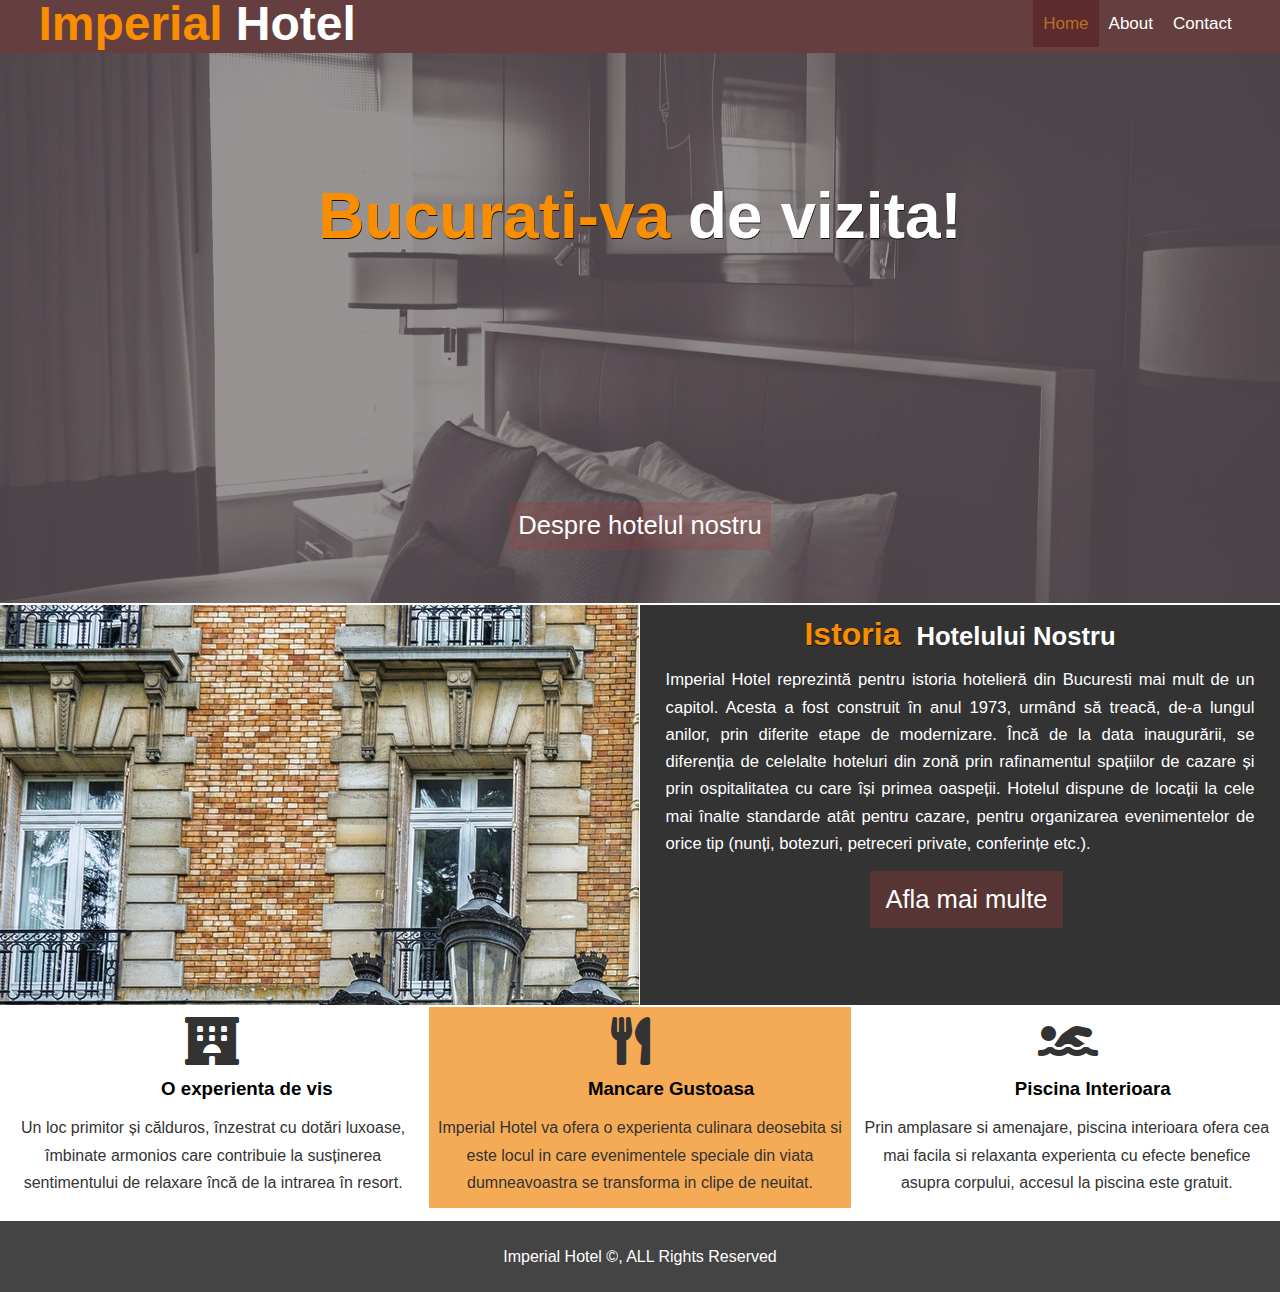
<file: index.html>
<!DOCTYPE html>
<html lang="en">

<head>
    <meta charset="UTF-8">
    <meta http-equiv="X-UA-Compatible" content="IE=edge">
    <meta name="viewport" content="width=device-width, initial-scale=1.0">
    <meta name="description" content="Hotelul Imperial este potrivit pentru persoanele care vor sa isi petreaca timp alaturi de familie">

    <link rel="shortcut icon" type="image" href="imagini/logo.JPG">
    <link rel="stylesheet" href="stylesheet.css">
    <link rel="stylesheet" href="https://use.fontawesome.com/releases/v5.6.1/css/all.css">
    <title>Imperial Hotel | HOME</title>
</head>

<body>
    <header>

        <nav id="navbar">
            <div class="container ">
                <h1 class="logo"><a href="index.html"><span id="numehotel">Imperial</span><span id="hotel"> Hotel</span></a> </h1>
                <ul class="menu">
                    <li><a class="current" href="index.html">Home</a></li>
                    <li><a href="about.html">About</a></li>
                    <li><a id="navbardr" href="contact.html">Contact</a></li>
                </ul>
            </div>
        </nav>


        <div id="showcase">
            <div class="container">
                <div class="showcase-content">
                    <div id="titlu">
                        <h1><span class="text-primary"> Bucurati-va</span> <span class="umbre">de vizita!</span> </h1>
                    </div>
                    <a class="btn" href="about.html">Despre hotelul nostru</a>
                </div>

            </div>


        </div>

        </div>


        </nav>
    </header>
    <section id="home-info" class="bg-dark">
        <div class="info-img"></div>
        <div class="info-content">
            <div class="font-text">
                <h2><span id="istoria" class="text-primary">Istoria</span> <span id="hotelul-nostru">Hotelului Nostru</span></h2>
            </div>
        </div>
        <p id="indentare">
            Imperial Hotel reprezintă pentru istoria hotelieră din Bucuresti mai mult de un capitol. Acesta a fost construit în anul 1973, urmând să treacă, de-a lungul anilor, prin diferite etape de modernizare. Încă de la data inaugurării, se diferenția de celelalte
            hoteluri din zonă prin rafinamentul spațiilor de cazare și prin ospitalitatea cu care își primea oaspeții. Hotelul dispune de locații la cele mai înalte standarde atât pentru cazare, pentru organizarea evenimentelor de orice tip (nunți, botezuri,
            petreceri private, conferințe etc.).
        </p>
        <a id="margine" href="https://turistinbucurestiro.blogspot.com/2012/12/hotel-imperial.html?m=1" class="btn btn-light">Afla mai multe</a>
    </section>


    <section id="features">
        <div class="ceva">
            <div class="box bg-light light">
                <i class="fas fa-hotel fa-3x"></i>
                <h3 class="indent">O experienta de vis</h3>
                <p>Un loc primitor și călduros, înzestrat cu dotări luxoase, îmbinate armonios care contribuie la susținerea sentimentului de relaxare încă de la intrarea în resort.</p>
            </div>
            <div class="box" id="mijloc">
                <i class="fas fa-utensils fa-hotel fa-3x"></i>

                <h3 class="indent">Mancare Gustoasa</h3>
                <p>Imperial Hotel va ofera o experienta culinara deosebita si este locul in care evenimentele speciale din viata dumneavoastra se transforma in clipe de neuitat.</p>
            </div>
            <div class="box bg-light light">
                <i class="fas fa-swimmer fa-3x"></i>
                <h3 class="indent">Piscina Interioara </h3>
                <p>Prin amplasare si amenajare, piscina interioara ofera cea mai facila si relaxanta experienta cu efecte benefice asupra corpului, accesul la piscina este gratuit.

                </p>
            </div>
        </div>
        <footer>

        </footer>
        <div class="clr"></div>
        <footer id="main-footer">
            <p>Imperial Hotel &copy, ALL Rights Reserved </p>
        </footer>
    </section>
</body>

</html>
</file>
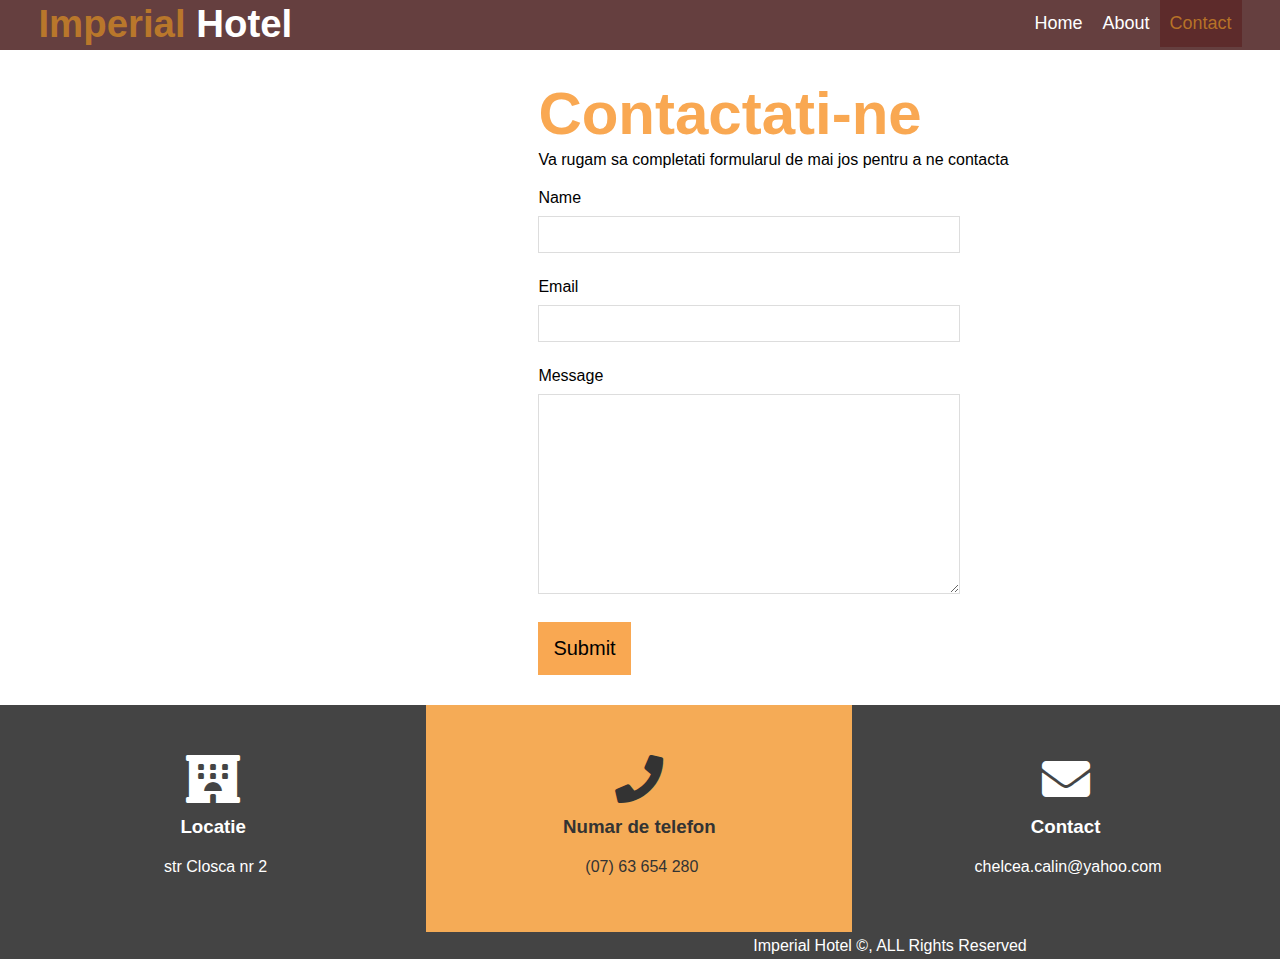
<file: contact.html>
<!DOCTYPE html>
<html lang="en">

<head>
    <meta charset="UTF-8">
    <meta http-equiv="X-UA-Compatible" content="IE=edge">
    <meta name="viewport" content="width=device-width, initial-scale=1.0">
    <meta name="description" content="Buna ziua">

    <link rel="shortcut icon" type="image" href="imagini/logo.JPG">
    <link rel="stylesheet" href="styleshee1.css">
    <link rel="stylesheet" href="https://use.fontawesome.com/releases/v5.6.1/css/all.css">
    <title>Imperial Hotel | Contact</title>
</head>

<body>
    <header>

        <nav id="navbar">
            <div class="container ">
                <h1 class="logo"><a href="about.html"><span id="numehotel">Imperial</span><span id="hotel"> Hotel</span></a> </h1>
                <ul class="menu">
                    <li><a href="index.html">Home</a></li>
                    <li><a href="about.html">About</a></li>
                    <li><a class="current" href="contact.html">Contact</a></li>
                </ul>
            </div>
    </header>

    <div id="aliniere">
        <section id="contact-form" class="py-3">
            <div class="container">
                <h1 class="l-heading"><span class="contact-us"> Contactati-ne</span> </h1>
                <p style="margin-bottom: 10px;">Va rugam sa completati formularul de mai jos pentru a ne contacta</p>
                <form method="POST" action="form-handler.php">
                    <div class="form-group">
                        <label for="NAME">Name</label>
                        <input type="text" name="name" id="name">
                    </div>
                    <div class="form-group">
                        <label for="Email"> Email</label>
                        <input type="Email" name="Email" id="Email">
                    </div>
                    <div class="form-group">
                        <label for="Message">Message</label>
                        <textarea Message="Message" id="Message"></textarea>
                    </div>
                    <button type="submit" class="btn2">Submit</button>
                </form>

            </div>

        </section>

        <section id="contact-info" class="bg-dark">
            <div class="ceva">
                <div class="box ">
                    <i class="fas fa-hotel fa-3x"></i>
                    <h3 class="indent">Locatie</h3>
                    <p>str Closca nr 2</p>
                </div>
                <div class="box" id="mijloc">
                    <i class="fas fa-phone fa-hotel fa-3x"></i>
                    <h3 class="indent">Numar de telefon</h3>
                    <p><a href="tel: 07 63 654 280">  (07) 63 654 280</a></p>
                </div>
                <div class="box ">
                    <i class="fas fa-envelope  fa-3x"></i>
                    <h3 class="indent"> Contact </h3>
                    <p>
                        <a style="color:white" href="mailto:chelcea.calin@yahoo.com">chelcea.calin@yahoo.com</a>


                    </p>
                </div>
            </div>
        </section>
    </div>
    <footer id="main-footer">
        <p id="align">Imperial Hotel &copy, ALL Rights Reserved </p>
    </footer>
    </section>
</body>


</html>
</file>
<file: stylesheet.css>
* {
    margin: 0;
    padding: 0;
    box-sizing: border-box;
}

.container {
    margin-left: 3%;
    margin-right: 3%;
    overflow: auto;
}

.container {
    max-height: 50%;
}

#numehotel {
    margin-top: 0.3vw;
    font-size: 2vw;
    color: #fa8e01;
}

#numehotel,
#hotel {
    font-size: 1em;
}

.text-primary {
    color: #fa8e01;
    display: inline-block;
    text-shadow: 0.5px 0.5px #110f05;
}

.umbre {
    text-shadow: 0.5px 0.5px #110f05;
}

.lead {
    font-size: 2vw;
}

.btn {
    margin-top: 20%;
    display: inline-block;
    font-size: 2vw;
    color: white;
    background: rgba(149, 58, 58, 0.288);
    padding: 0.8vw 0.7vw;
    border: none;
    cursor: pointer;
    margin-bottom: 0.2vw;
}

#margine {
    box-sizing: border-box;
    margin-top: 2.1vw;
}

.btn:hover {
    transition: 2.5s;
    background: #d18726c7;
    color: #333;
}

.btn-light {
    background: rgba(149, 58, 58, 0.384);
    color: white;
}

html,
body {
    font-family: Arial, Helvetica, sans-serif;
    line-height: 1.7em;
}

a {
    color: #333;
    text-decoration: none;
}

h1,
h2,
h3 {
    padding-bottom: 10px;
}

p {
    margin: 2px 0;
}

.bg-dark {
    background: #333;
    color: white;
}

.bg-light {
    background: #333;
    color: #f4f4f4;
}

.bg-primary {
    background: #333;
    color: #d18726c7;
}

#navbar {
    background: rgba(80, 37, 37, 0.883);
    color: white;
    overflow: auto;
}

#navbar a {
    color: white;
}

#navbar h1 {
    float: left;
    padding-top: 10px;
}

#navbar ul {
    list-style: none;
    float: right;
}

#navbar ul li {
    float: left;
}

#navbar ul li a {
    display: block;
    padding: 10px;
    text-align: center;
}

.font-text,
.text-primary {
    margin-top: -30px;
    font-size: 3em;
}

.font-text .text-primary,
.hotelul-nostru {
    padding-top: 1vw;
    margin-top: 1.2%;
    font-size: 2.5vw;
}

.btn-light {
    position: relative;
    margin-left: 18%;
    text-align: center;
    padding: 15px 15px;
    overflow: hidden;
}

#home-info #indentare {
    display: inline-flexbox;
    text-align: justify;
    font-size: 1.3vw;
    margin-left: 52%;
    margin-right: 2%;
    padding-top: 0.5vw 0.5vw;
    margin-bottom: 1vw;
}

#navbar ul li a:hover,
#navbar ul li a.current {
    background: rgba(85, 23, 23, 0.486);
    color: #d18726c7;
}


/*  Pt showcase*/

#showcase {
    background: url("imagini/showcase.jpg") no-repeat center center/cover;
    min-height: 550px;
}

#showcase .showcase-content {
    color: white;
    text-align: center;
    padding-top: 10vw;
    margin-bottom: 2vw;
}

#showcase .showcase-content h1 {
    font-size: 5vw;
    line-height: 1.1em;
}

#showcase .showcase-content p {
    padding-bottom: 5vw;
    line-height: 1.7em;
}


/* Asta e titlu*/

#titlu .text-primary {
    font-size: 5vw;
}


/* Home info*/

#home-info {
    height: 400px;
}

#home-info .info-img {
    float: left;
    width: 50%;
    height: 100%;
    background: url(imagini/photo-1.jpg) no-repeat;
    border-right: 1px solid white;
}

#home-info .info-content {
    font-size: 1vw;
    float: right;
    width: 50%;
    text-align: center;
    padding: 0.5vw 1vw;
    overflow: hidden;
}

#home-info .info-content p {
    padding-bottom: 30px;
}

.font-text #hotelul-nostru {
    font-size: 2vw;
}

#margine:hover {
    border: 1px solid #fa8e01;
}

.fas {
    margin-left: 43%;
}


/* Features*/

.box {
    display: flex;
    flex-wrap: wrap;
    text-align: center;
    width: 33%;
    margin-top: 1px;
    display: inline-flex;
    padding: 10px 7px;
}

#mijloc {
    color: #333;
    background: #f5ab56;
}

.light {
    color: #333;
    background: white;
}

.menu li {
    font-size: 10px;
    padding: 0;
    margin: 0;
}


/* Footer */

#main-footer {
    text-align: center;
    background: #444;
    color: #fff;
    padding: 20px;
}

.clr {
    clear: both;
}

#features .ceva {
    margin-top: 1px;
    text-align: center;
    margin-bottom: 1vw;
}

.font-text,
#istoria {
    margin-top: 0.3px;
}

#margine {
    margin-top: 1px;
}

#features .indent {
    margin-left: 25%;
    text-align: center;
}

#testimonials .testimonial {
    margin-top: 50px;
    color: red;
}

#navbar ul li a {
    font-size: 1em;
}

.box {
    text-align: center;
    min-width: 300px;
    align-items: center;
}

#navbar ul li a {
    display: block;
    padding: 10px;
    text-align: center;
    font-size: 1.2em;
}

.box .indent {
    padding-top: 10px;
    padding-left: 50px;
    color: black;
    margin-left: 500px;
}

#istoria,
#hotelul-nostru {
    margin: 0px;
    padding: 0px;
    margin-top: -90px;
}

#navbar #numehotel,
#hotel {
    font-size: 1.5em;
}

#navbar ul li a {
    font-size: 1.7em;
}
</file>
<file: styleshee1.css>
* {
    margin: 0;
    padding: 0;
    box-sizing: border-box;
}

.container {
    margin-left: 3%;
    margin-right: 3%;
    overflow: auto;
}

.container {
    max-height: 50%;
}

#numehotel {
    margin-top: 0.3vw;
    font-size: 2vw;
    color: #d18726c7;
}

#numehotel,
#hotel {
    font-size: 1.2em;
}

.text-primary {
    color: #d18726c7;
    display: inline-block;
}

.lead {
    font-size: 2vw;
}

.btn {
    display: inline-block;
    font-size: 2vw;
    color: white;
    background: rgba(149, 58, 58, 0.288);
    padding: 0.8vw 0.7vw;
    border: none;
    cursor: pointer;
    margin-bottom: 1.2vw;
}

#margine {
    box-sizing: border-box;
    margin-top: 2.1vw;
}

.btn:hover {
    background: #d18726c7;
    color: #333;
}

.btn-light {
    background: rgba(149, 58, 58, 0.384);
    color: white;
}

html,
body {
    font-family: Arial, Helvetica, sans-serif;
    line-height: 1.7em;
}

a {
    color: #333;
    text-decoration: none;
}

h1,
h2,
h3 {
    padding-bottom: 10px;
}

p {
    margin: 2px 0;
}

.bg-dark {
    background: #333;
    color: white;
}

.bg-light {
    background: #333;
    color: #f4f4f4;
}

.bg-primary {
    background: #333;
    color: #d18726c7;
}

#navbar {
    background: rgba(80, 37, 37, 0.883);
    color: white;
    overflow: auto;
}

#navbar a {
    color: white;
}

#navbar h1 {
    float: left;
    padding-top: 10px;
}

#navbar ul {
    list-style: none;
    float: right;
}

#navbar ul li {
    float: left;
}

#navbar ul li a {
    display: block;
    padding: 10px;
    text-align: center;
}

.font-text,
.text-primary {
    margin-top: -30px;
    font-size: 3em;
}

.font-text .text-primary,
.hotelul-nostru {
    padding-top: 1vw;
    margin-top: 1.2%;
    font-size: 2.5vw;
}

.btn-light {
    position: relative;
    margin-left: 18%;
    text-align: center;
    padding: 15px 15px;
    overflow: hidden;
}

#home-info #indentare {
    font-size: 1.3vw;
    text-align: center;
    margin-left: 52%;
    margin-right: 2%;
    padding-top: 0.5vw 0.5vw;
    margin-bottom: 1vw;
}

#navbar ul li a:hover,
#navbar ul li a.current {
    background: rgba(85, 23, 23, 0.486);
    color: #d18726c7;
}


/*  Pt showcase*/

#showcase {
    background: url("showcase.jpg") no-repeat center center/cover;
    min-height: 550px;
}

#showcase .showcase-content {
    color: white;
    text-align: center;
    padding-top: 10vw;
    margin-bottom: 2vw;
}

#showcase .showcase-content h1 {
    font-size: 5vw;
    line-height: 1.1em;
}

#showcase .showcase-content p {
    padding-bottom: 5vw;
    line-height: 1.7em;
}


/* Asta e titlu*/

#titlu .text-primary {
    font-size: 5vw;
}


/* Home info*/

#home-info {
    height: 400px;
}

#home-info .info-content {
    margin-top: 1vw;
    font-size: 1vw;
    float: right;
    width: 50%;
    text-align: center;
    padding: 2vw 1vw;
    overflow: hidden;
}

#home-info .info-content p {
    padding-bottom: 30px;
}

.font-text #hotelul-nostru {
    font-size: 2vw;
}

#margine:hover {
    border: 3px solid black;
}

.btn:hover {
    border: 1px solid black;
}


/* Features*/

.box {
    float: left;
    width: 33.3%;
    padding: 50px;
    text-align: center;
}

.box i {
    margin-bottom: 10px;
}

#mijloc {
    color: #333;
    background: #f5ab56;
}

.light {
    color: #333;
    background: white;
}

.menu li {
    font-size: 15px;
}


/* About info*/

#about-info .info-right {
    float: right;
    width: 50%;
    min-height: 100%;
}

#about-info .info-right img {
    display: block;
    margin: auto;
    width: 70%;
    border-radius: 50%;
    box-shadow: 5px 10px solid #888888;
    height: 100%;
}

.clr {
    clear: both;
}

.l-heading {
    font-size: 40px;
}

#features .ceva {
    margin-top: 1px;
    text-align: center;
    margin-bottom: 1vw;
}

.font-text,
#istoria {
    margin-top: 0.3px;
}

#margine {
    margin-top: 1px;
}

.despre {
    color: #d18726c7;
    font-size: 30px;
    display: inline-block;
}

#about-info .info-left {
    float: left;
    width: 50%;
    height: 100%;
}


/* *Padding*/

.py-1 {
    padding: 10px 0;
}

.py-2 {
    padding: 20px 0;
}

.py-3 {
    padding: 30px 0;
}


/* testimonials */

#testimonials {
    height: 900px;
    background: url(imagini/test-bg.jpg) no-repeat center center/cover;
    box-shadow: 5px 10px #888888;
}

.container {
    max-height: 150%;
    overflow: auto;
}

#testimonials h2 {
    color: white;
    text-align: center;
}

#testimonials .testimonial img {
    margin-top: 20px;
    height: 100px;
    border-radius: 50%;
}

#testimonials .testimonial {
    padding: 10px;
    margin-bottom: 30px;
}


/* Footer */

#main-footer {
    margin-bottom: 5px;
    text-align: center;
    background: #444;
    color: #fff;
    padding-top: 100px;
}

.container .despre1 {
    font-size: 1.5vw;
}

.container .color {
    background-color: rgba(247, 146, 38, 0.796);
    opacity: 0.98;
}

.container .text {
    display: flex;
    color: white;
    text-align: center;
}

.despre {
    padding-bottom: 60px;
}

.despre1 {
    font-size: 1.2vw;
    width: 80%;
}

@keyframes culoare {
    0% {
        transform: scale(0.7);
        color: rgba(235, 148, 18, 0.885);
    }
    25% {
        transform: scale(0.7);
        color: rgb(253, 165, 0);
    }
    50% {
        transform: scale(0.7);
        color: rgb(233, 126, 11);
    }
    75% {
        transform: scale(1.5);
        color: rgba(247, 150, 23, 0.96);
    }
    100% {
        transform: scale(1.5);
        color: rgb(243, 138, 0);
    }
}

#titlu:hover {
    animation: culoare 4s linear infinite;
}

.l-heading {
    margin-top: 20px;
}

#titlu {
    font-size: 30px;
}

.container .contact-us {
    padding-top: 20px;
    color: rgba(247, 146, 38, 0.796);
    font-size: 60px;
}


/* Contact Form*/

#contact-form .form-group {
    margin-bottom: 20px;
}

#contact-form label {
    display: block;
    margin-bottom: 5px;
}

#contact-form input,
#contact-form textarea {
    padding: 10px;
    width: 60%;
    border: 1px #ddd solid;
}

#contact-form textarea {
    height: 200px;
}

.btn2 {
    border: none;
    padding: 15px;
    font-size: 20px;
    background: rgba(247, 146, 38, 0.796);
    color: black;
}

.btn2:hover {
    background: rgba(189, 11, 11, 0.344);
    color: black;
}

#contact-form input:focus,
#contact-form textarea:focus {
    outline: none;
    border-color: rgba(247, 146, 38, 0.796);
}

#testimonials .testimonial {
    margin-top: 7em;
    padding: 20px;
}

.container .testimonial {
    padding: 0;
    margin-left: 1px;
    float: left;
}

.container .testimonial {
    min-height: 30%;
    width: 30%;
    margin-right: 30px;
}

#testimonials .testimonial img {
    margin-left: 35%;
}

#navbar ul li a {
    display: block;
    padding: 10px;
    text-align: center;
    font-size: 1.2em;
}

.container .despre1 {
    font-size: 1.1em;
}

.contact-us,
p,
.form-group,
button {
    margin-left: 500px;
}

#mijloc {
    margin: 0;
    max-height: 253px;
}

#contact-info p {
    margin-left: 5px;
}
</file>
